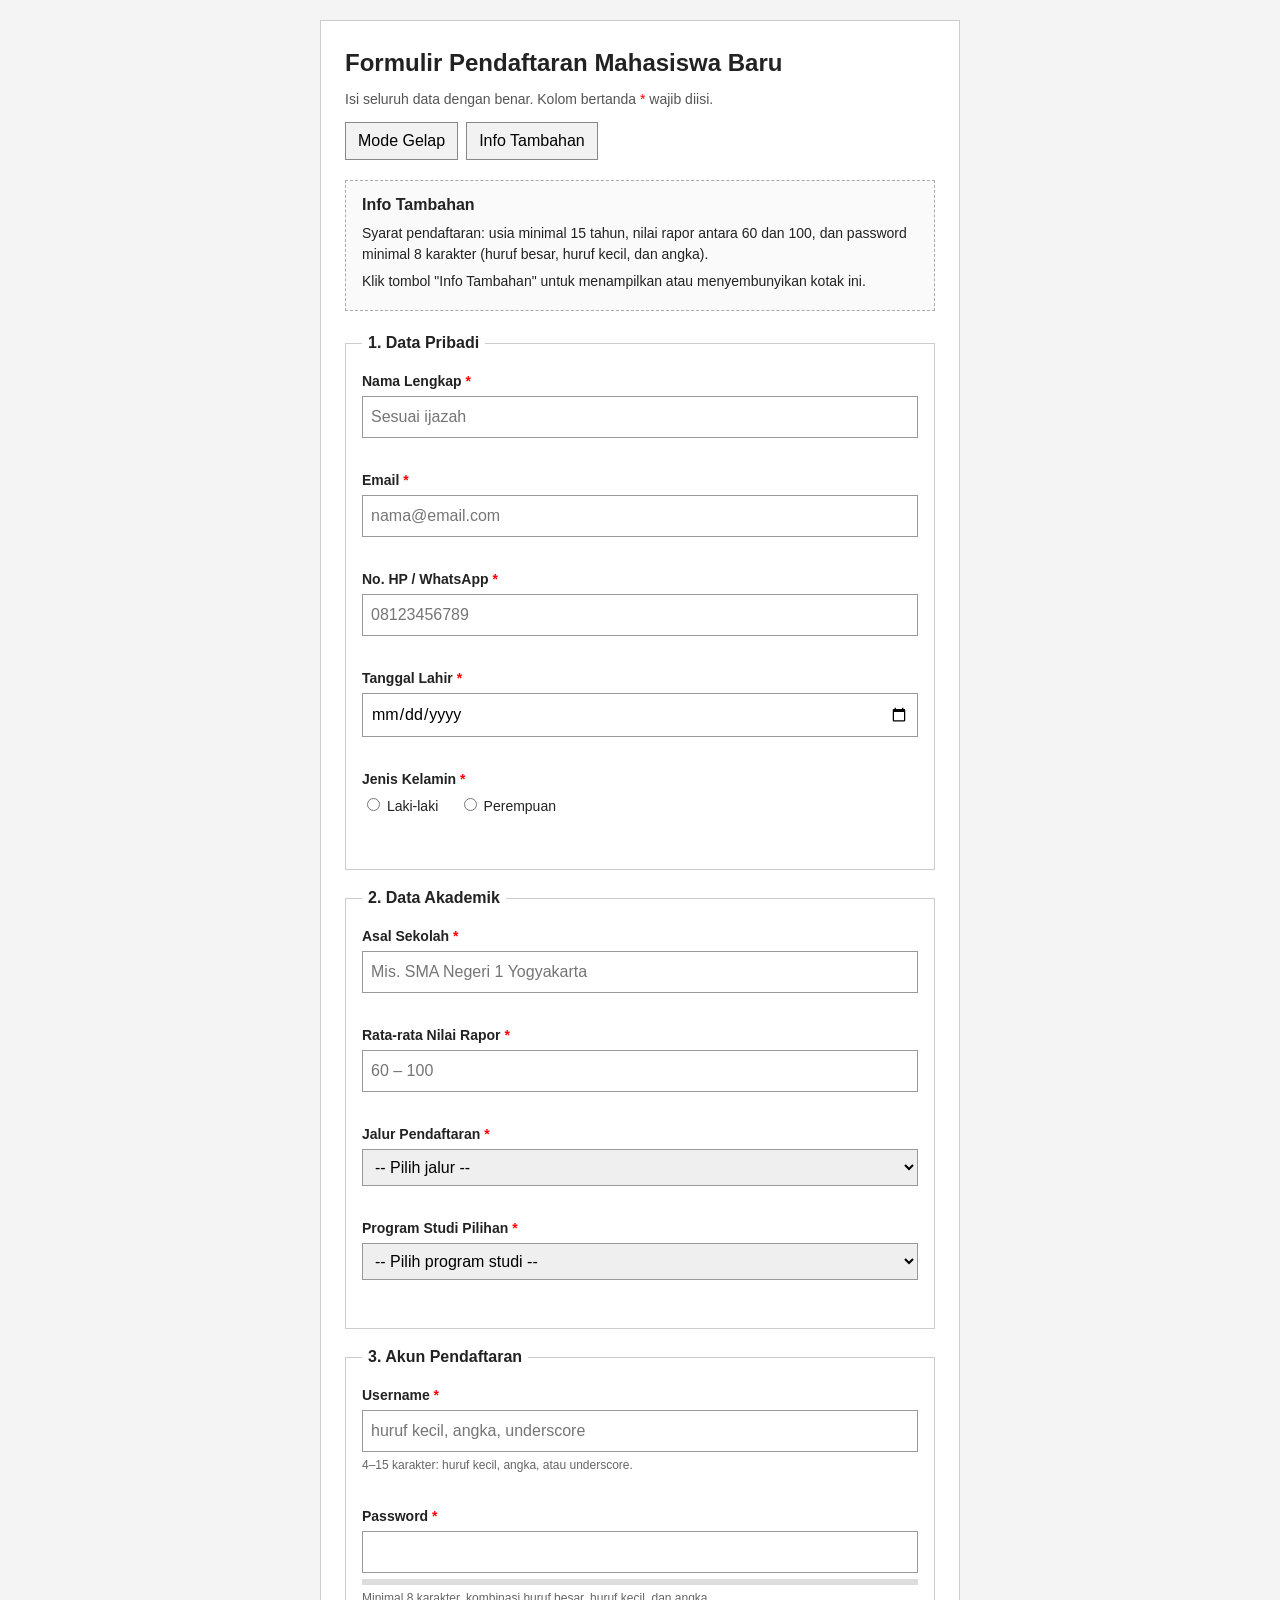
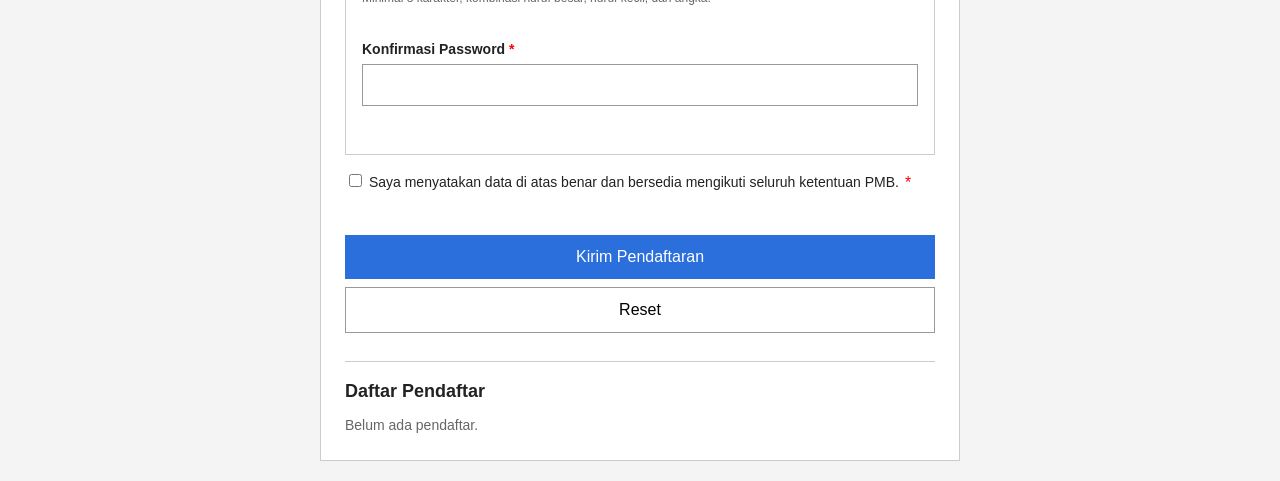
<file: index.html>
<!DOCTYPE html>
<html lang="id">
<head>
  <meta charset="UTF-8">
  <meta name="viewport" content="width=device-width, initial-scale=1.0">
  <title>Formulir Pendaftaran Mahasiswa Baru</title>
  <link rel="stylesheet" href="style.css">
</head>
<body>
  <main class="container">
    <header>
      <div>
        <h1>Formulir Pendaftaran Mahasiswa Baru</h1>
        <p class="sub">Isi seluruh data dengan benar. Kolom bertanda <span class="wajib">*</span> wajib diisi.</p>
      </div>
      <nav>
        <button type="button" id="btn-tema">Mode Gelap</button>
        <button type="button" id="btn-info">Info Tambahan</button>
      </nav>
    </header>

    <aside>
      <h2>Info Tambahan</h2>
      <p>Syarat pendaftaran: usia minimal 15 tahun, nilai rapor antara 60 dan 100, dan password minimal 8 karakter (huruf besar, huruf kecil, dan angka).</p>
      <p>Klik tombol "Info Tambahan" untuk menampilkan atau menyembunyikan kotak ini.</p>
    </aside>


    <form id="form-pmb" novalidate>


      <fieldset>
        <legend>1. Data Pribadi</legend>

        <div class="field">
          <label for="nama">Nama Lengkap <span class="wajib">*</span></label>
          <input type="text" id="nama" placeholder="Sesuai ijazah" required minlength="3" maxlength="50"
                 pattern="[A-Za-z .']+" title="Nama hanya boleh berisi huruf, spasi, titik, dan apostrof" data-validasi>
          <span class="pesan-error" id="error-nama"></span>
        </div>

        <div class="field">
          <label for="email">Email <span class="wajib">*</span></label>
          <input type="email" id="email" placeholder="nama@email.com" required
                 data-format="Format email tidak valid, contoh: nama@email.com" data-validasi>
          <span class="pesan-error" id="error-email"></span>
        </div>

        <div class="field">
          <label for="hp">No. HP / WhatsApp <span class="wajib">*</span></label>
          <input type="tel" id="hp" placeholder="08123456789" required pattern="08[0-9]{8,11}"
                 title="Nomor HP harus diawali 08 dan terdiri dari 10–13 digit angka" data-validasi>
          <span class="pesan-error" id="error-hp"></span>
        </div>

        <div class="field">
          <label for="tgl">Tanggal Lahir <span class="wajib">*</span></label>
          <input type="date" id="tgl" required data-validasi>
          <span class="pesan-error" id="error-tgl"></span>
        </div>

        <div class="field">
          <label>Jenis Kelamin <span class="wajib">*</span></label>
          <div class="radio-group">
            <label class="inline"><input type="radio" name="jk" value="Laki-laki" required data-validasi
                   data-kosong="Pilih jenis kelamin"> Laki-laki</label>
            <label class="inline"><input type="radio" name="jk" value="Perempuan"> Perempuan</label>
          </div>
          <span class="pesan-error" id="error-jk"></span>
        </div>
      </fieldset>


      <fieldset>
        <legend>2. Data Akademik</legend>

        <div class="field">
          <label for="sekolah">Asal Sekolah <span class="wajib">*</span></label>
          <input type="text" id="sekolah" placeholder="Mis. SMA Negeri 1 Yogyakarta" required minlength="3" maxlength="60" data-validasi>
          <span class="pesan-error" id="error-sekolah"></span>
        </div>

        <div class="field">
          <label for="rapor">Rata-rata Nilai Rapor <span class="wajib">*</span></label>
          <input type="number" id="rapor" placeholder="60 – 100" required min="60" max="100" step="0.01" data-validasi>
          <span class="pesan-error" id="error-rapor"></span>
        </div>

        <div class="field">
          <label for="jalur">Jalur Pendaftaran <span class="wajib">*</span></label>
          <select id="jalur" required data-kosong="Pilih jalur pendaftaran" data-validasi>
            <option value="">-- Pilih jalur --</option>
            <option>Reguler</option>
            <option>Prestasi</option>
            <option>Beasiswa</option>
          </select>
          <span class="pesan-error" id="error-jalur"></span>
        </div>

        <div class="field">
          <label for="prodi">Program Studi Pilihan <span class="wajib">*</span></label>
          <select id="prodi" required data-kosong="Pilih program studi" data-validasi>
            <option value="">-- Pilih program studi --</option>
            <option>Informatika</option>
            <option>Sistem Informasi</option>
            <option>Teknik Elektro</option>
            <option>Matematika</option>
          </select>
          <span class="pesan-error" id="error-prodi"></span>
        </div>
      </fieldset>


      <fieldset>
        <legend>3. Akun Pendaftaran</legend>

        <div class="field">
          <label for="username">Username <span class="wajib">*</span></label>
          <input type="text" id="username" placeholder="huruf kecil, angka, underscore" required
                 pattern="[a-z0-9_]{4,15}" title="Username 4–15 karakter: hanya huruf kecil, angka, atau underscore" data-validasi>
          <small class="hint">4–15 karakter: huruf kecil, angka, atau underscore.</small>
          <span class="pesan-error" id="error-username"></span>
        </div>

        <div class="field">
          <label for="password">Password <span class="wajib">*</span></label>
          <input type="password" id="password" required minlength="8" data-validasi>
          <div class="kekuatan"><div id="kekuatan-bar"></div></div>
          <small class="hint">Minimal 8 karakter, kombinasi huruf besar, huruf kecil, dan angka.</small>
          <span class="pesan-error" id="error-password"></span>
        </div>

        <div class="field">
          <label for="konfirmasi">Konfirmasi Password <span class="wajib">*</span></label>
          <input type="password" id="konfirmasi" required data-validasi>
          <span class="pesan-error" id="error-konfirmasi"></span>
        </div>
      </fieldset>


      <div class="field setuju">
        <div class="setuju-baris">
          <label class="inline">
            <input type="checkbox" id="setuju" required data-validasi
                   data-kosong="Anda harus menyetujui pernyataan ini">
            Saya menyatakan data di atas benar dan bersedia mengikuti seluruh ketentuan PMB.
          </label>
          <span class="wajib">*</span>
        </div>
        <span class="pesan-error" id="error-setuju"></span>
      </div>

      <div id="sukses" class="sukses" hidden></div>

      <button type="submit" class="btn-kirim">Kirim Pendaftaran</button>
      <button type="reset" class="btn-reset">Reset</button>
    </form>

    <section class="pendaftar">
      <h2>Daftar Pendaftar</h2>
      <p id="kosong" class="kosong">Belum ada pendaftar.</p>
      <div class="daftar-pendaftar"></div>
    </section>

   
  </main>

  <script src="script.js"></script>
</body>
</html>
</file>
<file: style.css>
* {
  box-sizing: border-box;
}

body {
  font-family: Arial, sans-serif;
  line-height: 1.5;
  margin: 0;
  padding: 20px;
  color: #222;
  background: #f4f4f4;
}

.container {
  max-width: 640px;
  margin: 0 auto;
  background: #fff;
  padding: 24px;
  border: 1px solid #ccc;
}

header {
  display: flex;
  flex-wrap: wrap;
  justify-content: space-between;
  align-items: flex-start;
  gap: 12px;
  margin-bottom: 20px;
}

h1 {
  font-size: 24px;
  margin: 0 0 8px;
}

.sub {
  color: #555;
  margin: 0;
  font-size: 14px;
}

nav {
  display: flex;
  gap: 8px;
}

nav button {
  width: auto;
  margin-top: 0;
  padding: 6px 12px;
  border: 1px solid #888;
  background: #f2f2f2;
}

.wajib {
  color: red;
}

aside {
  border: 1px dashed #aaa;
  background: #fafafa;
  padding: 12px 16px;
  margin-bottom: 20px;
  font-size: 14px;
}

aside h2 {
  font-size: 16px;
  margin: 0 0 6px;
}

aside p {
  margin: 0 0 6px;
}

.tersembunyi {
  display: none;
}

fieldset {
  border: 1px solid #ccc;
  padding: 16px;
  margin: 0 0 16px;
}

legend {
  font-weight: bold;
  padding: 0 6px;
}

.field {
  margin-bottom: 14px;
}

label {
  display: block;
  font-weight: bold;
  font-size: 14px;
  margin-bottom: 4px;
}

label.inline {
  display: inline-block;
  font-weight: normal;
  margin-right: 16px;
}

input[type="text"],
input[type="email"],
input[type="tel"],
input[type="date"],
input[type="number"],
input[type="password"],
select {
  width: 100%;
  padding: 8px;
  font: inherit;
  border: 1px solid #999;
}

input:focus,
select:focus {
  outline: 2px solid #4a90d9;
}

.benar {
  border-color: green !important;
}

.salah {
  border-color: red !important;
}

.pesan-error {
  display: block;
  color: red;
  font-size: 13px;
  min-height: 18px;
}

.hint {
  display: block;
  color: #666;
  font-size: 12px;
  margin-top: 4px;
}

.kekuatan {
  margin-top: 6px;
  height: 6px;
  background: #ddd;
}

#kekuatan-bar {
  height: 100%;
  width: 0;
}

#kekuatan-bar.lemah {
  background: red;
}

#kekuatan-bar.sedang {
  background: orange;
}

#kekuatan-bar.kuat {
  background: green;
}

.setuju-baris {
  display: flex;
  gap: 6px;
}

.setuju-baris label {
  font-weight: normal;
  margin: 0;
}

button {
  width: 100%;
  padding: 10px;
  font: inherit;
  cursor: pointer;
  margin-top: 8px;
}

.btn-kirim {
  background: #2a6fdb;
  color: #fff;
  border: none;
}

.btn-kirim:hover {
  background: #1f58b0;
}

.btn-reset {
  background: #fff;
  border: 1px solid #999;
}

.sukses {
  background: #e6f4ea;
  border: 1px solid #7bc58d;
  color: #1e5c2e;
  padding: 10px;
  margin-bottom: 8px;
}

/* daftar pendaftar */
.pendaftar {
  margin-top: 28px;
  border-top: 1px solid #ccc;
  padding-top: 16px;
}

.pendaftar h2 {
  font-size: 18px;
  margin: 0 0 10px;
}

.kosong {
  color: #666;
  font-size: 14px;
  margin: 0;
}

.daftar-pendaftar {
  display: grid;
  gap: 10px;
}

.daftar-pendaftar article {
  border: 1px solid #ddd;
  padding: 10px 12px;
}

.daftar-pendaftar h3 {
  font-size: 16px;
  margin: 0;
}

.daftar-pendaftar time {
  color: #666;
  font-size: 12px;
}

.daftar-pendaftar p {
  margin: 4px 0 8px;
  font-size: 14px;
}

.btn-hapus {
  width: auto;
  margin-top: 0;
  padding: 4px 10px;
  font-size: 13px;
  border: 1px solid #888;
  background: #f2f2f2;
}

.catatan {
  text-align: center;
  color: #666;
  font-size: 12px;
  margin-top: 16px;
}

/* mode gelap */
body.dark-mode {
  background: #1a1a1a;
  color: #f2f2f2;
  color-scheme: dark;
}

body.dark-mode .container {
  background: #222;
  border-color: #444;
}

body.dark-mode .sub,
body.dark-mode .hint,
body.dark-mode .kosong,
body.dark-mode .catatan,
body.dark-mode .daftar-pendaftar time {
  color: #aaa;
}

body.dark-mode fieldset,
body.dark-mode .pendaftar,
body.dark-mode .daftar-pendaftar article {
  border-color: #444;
}

body.dark-mode aside {
  background: #2a2a2a;
  border-color: #666;
}

body.dark-mode input[type="text"],
body.dark-mode input[type="email"],
body.dark-mode input[type="tel"],
body.dark-mode input[type="date"],
body.dark-mode input[type="number"],
body.dark-mode input[type="password"],
body.dark-mode select {
  background: #2c2c2c;
  color: #f2f2f2;
  border-color: #666;
}

body.dark-mode .kekuatan {
  background: #444;
}

body.dark-mode nav button,
body.dark-mode .btn-reset,
body.dark-mode .btn-hapus {
  background: #333;
  color: #f2f2f2;
  border-color: #666;
}

body.dark-mode .sukses {
  background: #1f3a29;
  border-color: #3f7a55;
  color: #b7e4c7;
}
</file>
